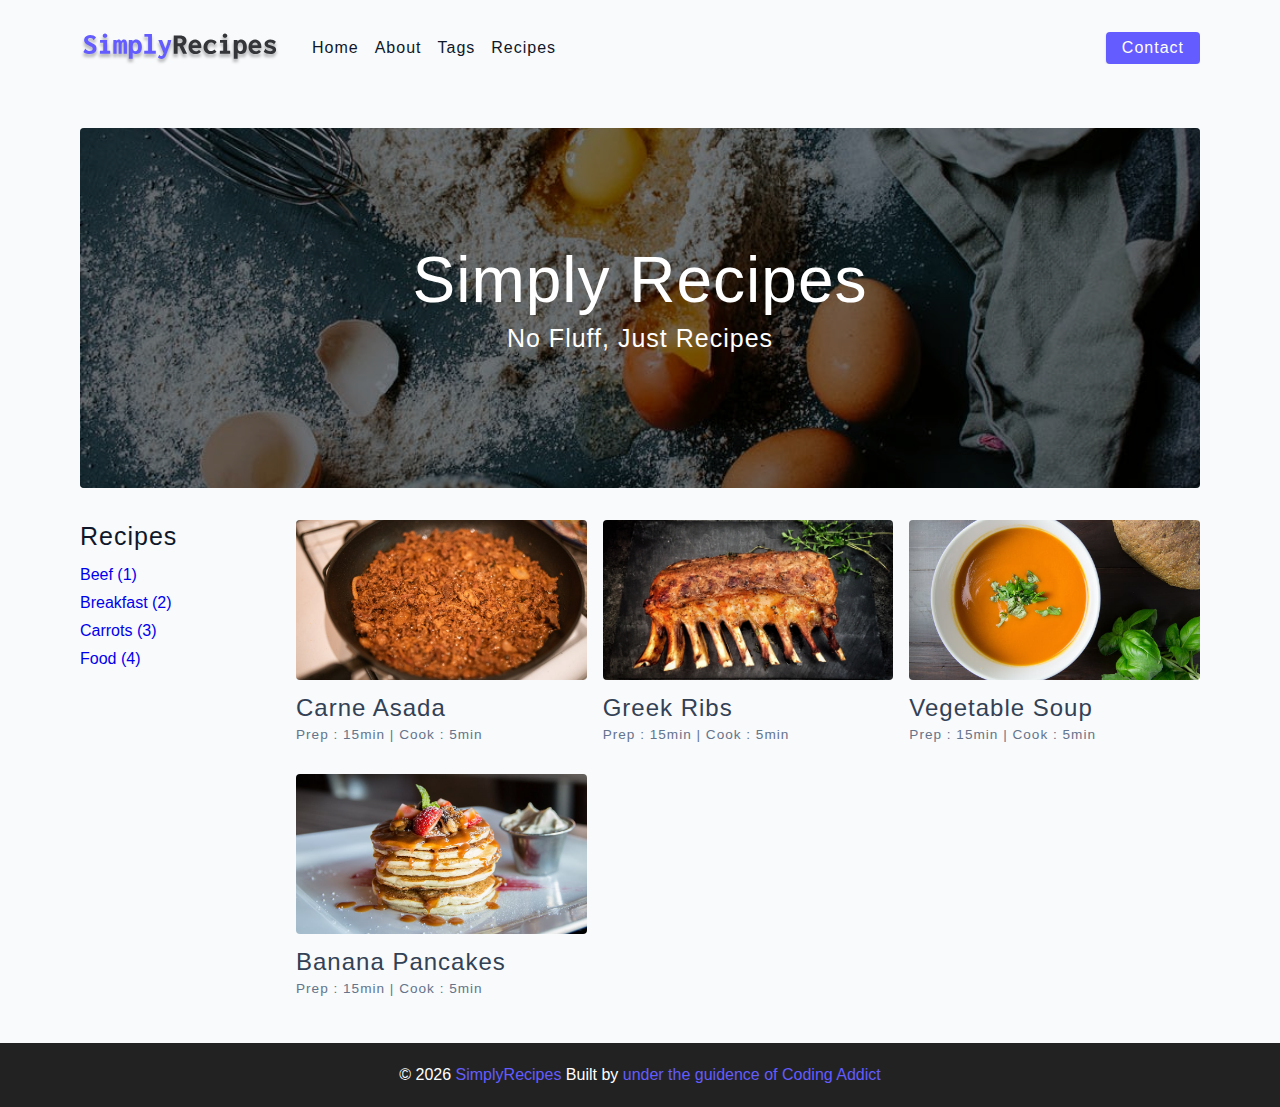
<file: index.html>
<!DOCTYPE html>
<html lang="en">
  <head>
    <meta charset="UTF-8" />
    <meta http-equiv="X-UA-Compatible" content="IE=edge" />
    <meta name="viewport" content="width=device-width, initial-scale=1.0" />
    <title>Simply Recipes || Starter</title>
    <!-- favicon -->
    <link rel="shortcut icon" href="./assets/favicon.ico" type="image/x-icon" />
    <!-- normalize -->
    <link rel="stylesheet" href="./css/normalize.css" />
    <!-- font-awesome -->
    <link
      rel="stylesheet"
      href="https://cdnjs.cloudflare.com/ajax/libs/font-awesome/5.14.0/css/all.min.css"
    />
    <!-- main css -->
    <link rel="stylesheet" href="./css/main.css" />
  </head>
  <body>
    <!-- nav -->
    <nav class="navbar">
      <div class="nav-center">
        <!-- header -->
        <div class="nav-header">
          <a href="/index.html" class="nav-logo">
            <img src="/assets/logo.svg" alt="Simply Recipes" />
          </a>
          <button type="button" class="btn nav-btn">
            <i class="fas fa-align-justify"></i>
          </button>
        </div>
        <!-- links -->
        <div class="nav-links">
          <a href="/index.html" class="nav-link">home</a>
          <a href="/about.html" class="nav-link">about</a>
          <a href="/tags.html" class="nav-link">tags</a>
          <a href="/recipes.html" class="nav-link">recipes</a>
          <div class="nav-link contact-link">
            <a href="/contact.html" class="btn">contact</a>
          </div>
        </div>
      </div>
    </nav>
    <!-- end of nav -->
    <!-- main -->
    <main class="page">
      <!-- header -->
      <header class="hero">
        <div class="hero-container">
          <div class="hero-text">
            <h1>Simply recipes</h1>
            <h4>no fluff, just recipes</h4>
          </div>
        </div>
      </header>
      <!-- end of header -->

      <!-- recipes container -->
      <section class="recipes-container">
        <!-- tag container -->
        <div class="tags-container">
          <h4>recipes</h4>
          <div class="tags-list">
            <a href="/tag-template.html">Beef (1)</a>
            <a href="/tag-template.html">Breakfast (2)</a>
            <a href="/tag-template.html">Carrots (3)</a>
            <a href="/tag-template.html">Food (4)</a>
          </div>
        </div>
        <!-- end of tag container -->

        <!-- recipes card container -->
        <div class="recipes-list">
          <!-- single recipe -->
          <a href="single-recipe.html" class="recipe">
            <img
              src="/assets/recipes/recipe-1.jpeg"
              alt="food"
              class="img recipe-img"
            />
            <h5>carne asada</h5>
            <p>Prep : 15min | Cook : 5min</p>
          </a>
          <a href="single-recipe.html" class="recipe">
            <img
              src="/assets/recipes/recipe-2.jpeg"
              alt="food"
              class="img recipe-img"
            />
            <h5>greek ribs</h5>
            <p>Prep : 15min | Cook : 5min</p>
          </a>
          <a href="single-recipe.html" class="recipe">
            <img
              src="/assets/recipes/recipe-3.jpeg"
              alt="food"
              class="img recipe-img"
            />
            <h5>Vegetable soup</h5>
            <p>Prep : 15min | Cook : 5min</p>
          </a>
          <a href="single-recipe.html" class="recipe">
            <img
              src="/assets/recipes/recipe-4.jpeg"
              alt="food"
              class="img recipe-img"
            />
            <h5>banana pancakes</h5>
            <p>Prep : 15min | Cook : 5min</p>
          </a>
          <!-- end of single recipe -->
        </div>
        <!-- end of recipes card container -->
      </section>
      <!-- end of recipes container -->
    </main>
    <!-- end of main -->
    <!-- footer -->
    <footer class="page-footer">
      <p>
        &copy;
        <span id="date"></span>
        <span class="footer-logo">SimplyRecipes</span>
        Built by
        <a href="https://github.com/vishalkhandal96"
          >under the guidence of Coding Addict</a
        >
      </p>
    </footer>
    <script src="/js/app.js"></script>
  </body>
</html>
</file>
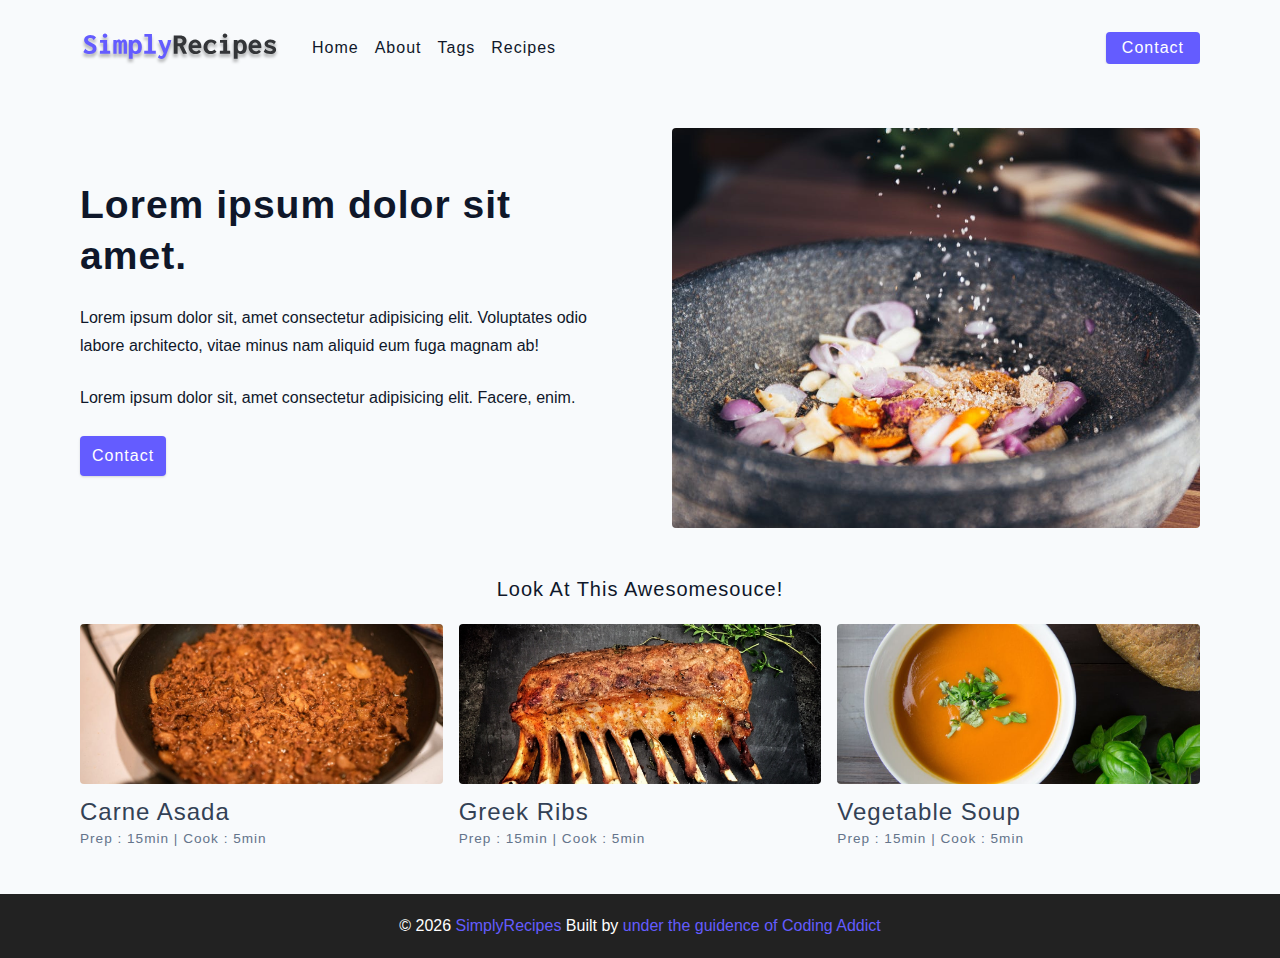
<file: about.html>
<!DOCTYPE html>
<html lang="en">
  <head>
    <meta charset="UTF-8" />
    <meta http-equiv="X-UA-Compatible" content="IE=edge" />
    <meta name="viewport" content="width=device-width, initial-scale=1.0" />
    <title>Simply Recipes || About</title>
    <!-- favicon -->
    <link rel="shortcut icon" href="./assets/favicon.ico" type="image/x-icon" />
    <!-- normalize -->
    <link rel="stylesheet" href="./css/normalize.css" />
    <!-- font-awesome -->
    <link
      rel="stylesheet"
      href="https://cdnjs.cloudflare.com/ajax/libs/font-awesome/5.14.0/css/all.min.css"
    />
    <!-- main css -->
    <link rel="stylesheet" href="./css/main.css" />
  </head>
  <body>
    <!-- nav -->
    <nav class="navbar">
      <div class="nav-center">
        <!-- header -->
        <div class="nav-header">
          <a href="/index.html" class="nav-logo">
            <img src="/assets/logo.svg" alt="Simply Recipes" />
          </a>
          <button type="button" class="btn nav-btn">
            <i class="fas fa-align-justify"></i>
          </button>
        </div>
        <!-- links -->
        <div class="nav-links">
          <a href="/index.html" class="nav-link">home</a>
          <a href="/about.html" class="nav-link">about</a>
          <a href="/tags.html" class="nav-link">tags</a>
          <a href="/recipes.html" class="nav-link">recipes</a>
          <div class="nav-link contact-link">
            <a href="/contact.html" class="btn">contact</a>
          </div>
        </div>
      </div>
    </nav>
    <!-- end of nav -->
    <!-- main -->
    <main class="page">
      <section class="about-page">
        <article>
          <h2>Lorem ipsum dolor sit amet.</h2>
          <p>
            Lorem ipsum dolor sit, amet consectetur adipisicing elit. Voluptates
            odio labore architecto, vitae minus nam aliquid eum fuga magnam ab!
          </p>
          <p>
            Lorem ipsum dolor sit, amet consectetur adipisicing elit. Facere,
            enim.
          </p>
          <a href="/contact.html" class="btn">Contact</a>
        </article>
        <img
          src="/assets/about.jpeg"
          alt="pouring salt"
          class="img about-img"
        />
      </section>
      <section class="featured-recipes">
        <h5 class="featured-title">Look At this Awesomesouce!</h5>
        <!-- recipes card container -->
        <div class="recipes-list">
          <!-- single recipe -->
          <a href="single-recipe.html" class="recipe">
            <img
              src="/assets/recipes/recipe-1.jpeg"
              alt="food"
              class="img recipe-img"
            />
            <h5>carne asada</h5>
            <p>Prep : 15min | Cook : 5min</p>
          </a>
          <a href="single-recipe.html" class="recipe">
            <img
              src="/assets/recipes/recipe-2.jpeg"
              alt="food"
              class="img recipe-img"
            />
            <h5>greek ribs</h5>
            <p>Prep : 15min | Cook : 5min</p>
          </a>
          <a href="single-recipe.html" class="recipe">
            <img
              src="/assets/recipes/recipe-3.jpeg"
              alt="food"
              class="img recipe-img"
            />
            <h5>Vegetable soup</h5>
            <p>Prep : 15min | Cook : 5min</p>
          </a>
          <!-- end of single recipe -->
        </div>
      </section>
    </main>
    <!-- end of main -->
    <!-- footer -->
    <footer class="page-footer">
      <p>
        &copy;
        <span id="date"></span>
        <span class="footer-logo">SimplyRecipes</span>
        Built by
        <a href="https://github.com/vishalkhandal96"
          >under the guidence of Coding Addict</a
        >
      </p>
    </footer>
    <script src="/js/app.js"></script>
  </body>
</html>
</file>
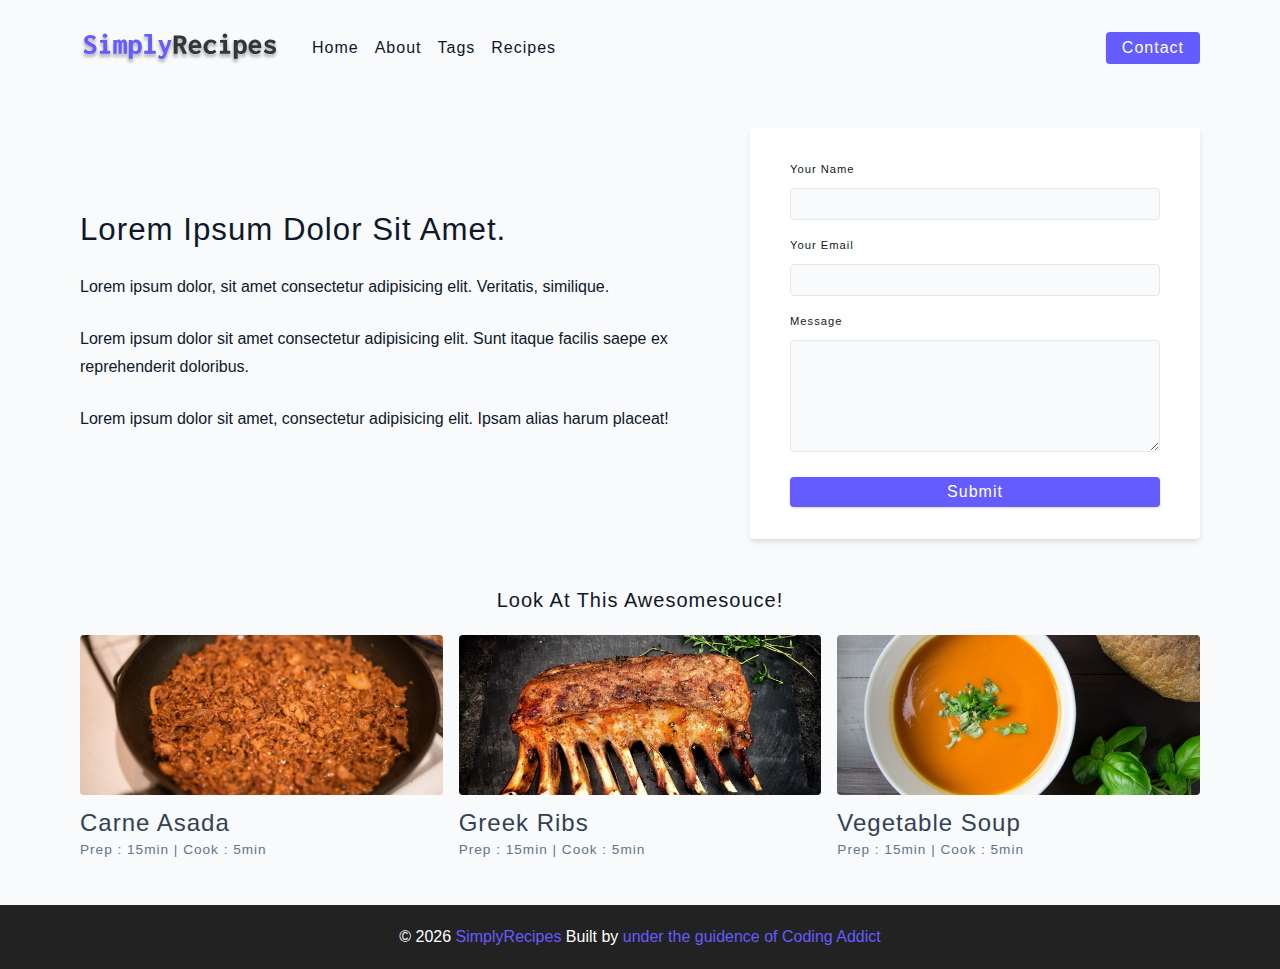
<file: contact.html>
<!DOCTYPE html>
<html lang="en">
  <head>
    <meta charset="UTF-8" />
    <meta http-equiv="X-UA-Compatible" content="IE=edge" />
    <meta name="viewport" content="width=device-width, initial-scale=1.0" />
    <title>Simply Recipes || Contact</title>
    <!-- favicon -->
    <link rel="shortcut icon" href="./assets/favicon.ico" type="image/x-icon" />
    <!-- normalize -->
    <link rel="stylesheet" href="./css/normalize.css" />
    <!-- font-awesome -->
    <link
      rel="stylesheet"
      href="https://cdnjs.cloudflare.com/ajax/libs/font-awesome/5.14.0/css/all.min.css"
    />
    <!-- main css -->
    <link rel="stylesheet" href="./css/main.css" />
  </head>
  <body>
    <!-- nav -->
    <nav class="navbar">
      <div class="nav-center">
        <!-- header -->
        <div class="nav-header">
          <a href="/index.html" class="nav-logo">
            <img src="/assets/logo.svg" alt="Simply Recipes" />
          </a>
          <button type="button" class="btn nav-btn">
            <i class="fas fa-align-justify"></i>
          </button>
        </div>
        <!-- links -->
        <div class="nav-links">
          <a href="/index.html" class="nav-link">home</a>
          <a href="/about.html" class="nav-link">about</a>
          <a href="/tags.html" class="nav-link">tags</a>
          <a href="/recipes.html" class="nav-link">recipes</a>
          <div class="nav-link contact-link">
            <a href="/contact.html" class="btn">contact</a>
          </div>
        </div>
      </div>
    </nav>
    <!-- end of nav -->
    <!-- main -->
    <main class="page">
      <section class="contact-container">
        <article>
          <h3>Lorem ipsum dolor sit amet.</h3>
          <p>
            Lorem ipsum dolor, sit amet consectetur adipisicing elit. Veritatis,
            similique.
          </p>
          <p>
            Lorem ipsum dolor sit amet consectetur adipisicing elit. Sunt itaque
            facilis saepe ex reprehenderit doloribus.
          </p>
          <p>
            Lorem ipsum dolor sit amet, consectetur adipisicing elit. Ipsam
            alias harum placeat!
          </p>
        </article>
        <article>
          <form action="" class="form contact-form">
            <!-- single form row -->
            <div class="form-row">
              <label for="name" class="form-label">your name</label>
              <input type="text" name="name" id="name" class="form-input" />
            </div>
            <div class="form-row">
              <label for="email" class="form-label">your email</label>
              <input type="text" name="email" id="email" class="form-input" />
            </div>
            <!-- end of single form row -->
            <div class="form-row">
              <label for="message" class="form-label">Message</label>
              <textarea
                name="message"
                id="message"
                class="form-textarea"
              ></textarea>
            </div>
            <button type="submit" class="btn btn-block">submit</button>
          </form>
        </article>
      </section>
      <section class="featured-recipes">
        <h5 class="featured-title">Look At this Awesomesouce!</h5>
        <!-- recipes card container -->
        <div class="recipes-list">
          <!-- single recipe -->
          <a href="single-recipe.html" class="recipe">
            <img
              src="/assets/recipes/recipe-1.jpeg"
              alt="food"
              class="img recipe-img"
            />
            <h5>carne asada</h5>
            <p>Prep : 15min | Cook : 5min</p>
          </a>
          <a href="single-recipe.html" class="recipe">
            <img
              src="/assets/recipes/recipe-2.jpeg"
              alt="food"
              class="img recipe-img"
            />
            <h5>greek ribs</h5>
            <p>Prep : 15min | Cook : 5min</p>
          </a>
          <a href="single-recipe.html" class="recipe">
            <img
              src="/assets/recipes/recipe-3.jpeg"
              alt="food"
              class="img recipe-img"
            />
            <h5>Vegetable soup</h5>
            <p>Prep : 15min | Cook : 5min</p>
          </a>
          <!-- end of single recipe -->
        </div>
      </section>
    </main>
    <!-- end of main -->
    <!-- footer -->
    <footer class="page-footer">
      <p>
        &copy;
        <span id="date"></span>
        <span class="footer-logo">SimplyRecipes</span>
        Built by
        <a href="https://github.com/vishalkhandal96"
          >under the guidence of Coding Addict</a
        >
      </p>
    </footer>
    <script src="/js/app.js"></script>
  </body>
</html>
</file>
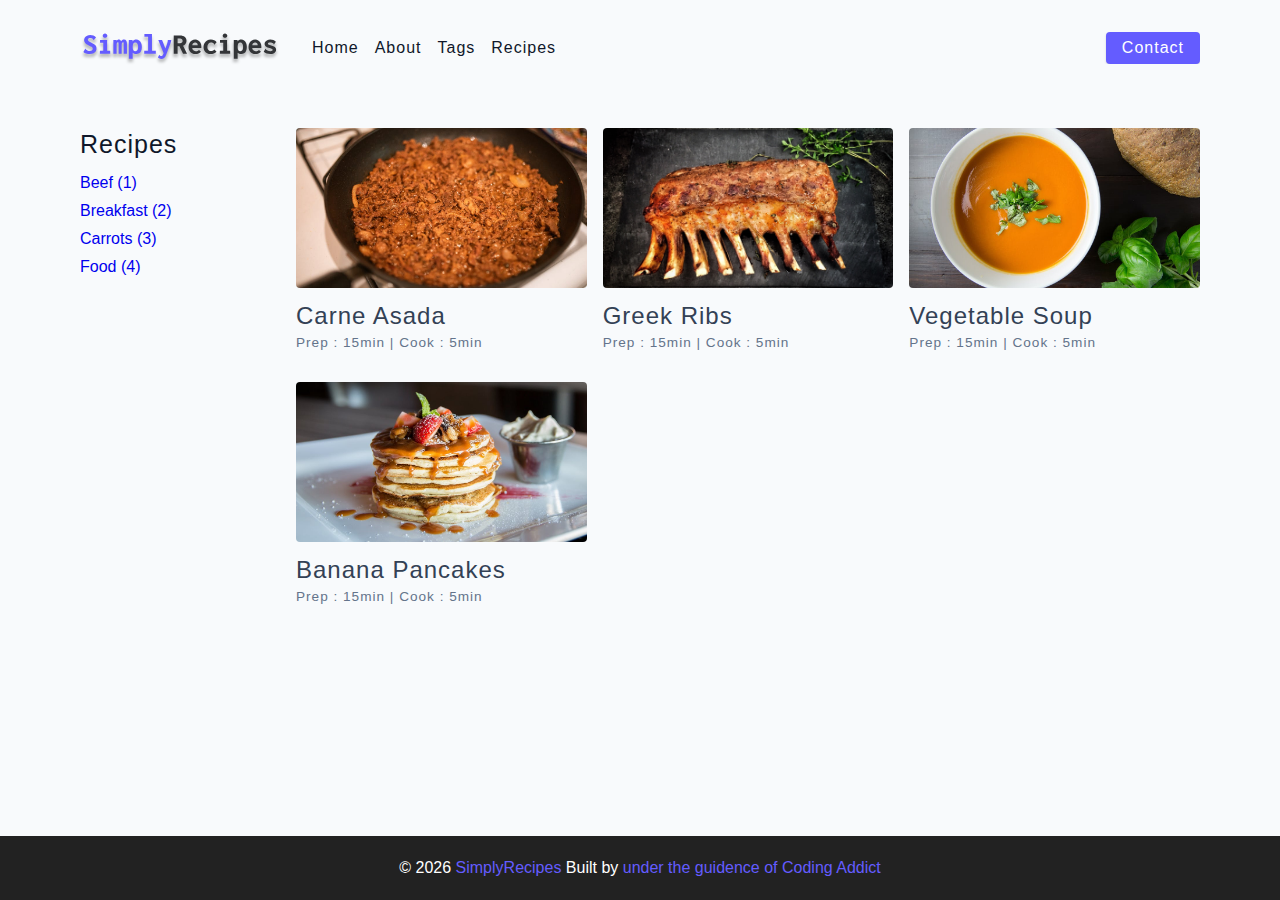
<file: recipes.html>
<!DOCTYPE html>
<html lang="en">
  <head>
    <meta charset="UTF-8" />
    <meta http-equiv="X-UA-Compatible" content="IE=edge" />
    <meta name="viewport" content="width=device-width, initial-scale=1.0" />
    <title>Simply Recipes || Recipes</title>
    <!-- favicon -->
    <link rel="shortcut icon" href="./assets/favicon.ico" type="image/x-icon" />
    <!-- normalize -->
    <link rel="stylesheet" href="./css/normalize.css" />
    <!-- font-awesome -->
    <link
      rel="stylesheet"
      href="https://cdnjs.cloudflare.com/ajax/libs/font-awesome/5.14.0/css/all.min.css"
    />
    <!-- main css -->
    <link rel="stylesheet" href="./css/main.css" />
  </head>
  <body>
    <!-- nav -->
    <nav class="navbar">
      <div class="nav-center">
        <!-- header -->
        <div class="nav-header">
          <a href="/index.html" class="nav-logo">
            <img src="/assets/logo.svg" alt="Simply Recipes" />
          </a>
          <button type="button" class="btn nav-btn">
            <i class="fas fa-align-justify"></i>
          </button>
        </div>
        <!-- links -->
        <div class="nav-links">
          <a href="/index.html" class="nav-link">home</a>
          <a href="/about.html" class="nav-link">about</a>
          <a href="/tags.html" class="nav-link">tags</a>
          <a href="/recipes.html" class="nav-link">recipes</a>
          <div class="nav-link contact-link">
            <a href="/contact.html" class="btn">contact</a>
          </div>
        </div>
      </div>
    </nav>
    <!-- end of nav -->
    <!-- main -->
    <main class="page">
      <!-- recipes container -->
      <section class="recipes-container">
        <!-- tag container -->
        <div class="tags-container">
          <h4>recipes</h4>
          <div class="tags-list">
            <a href="/tag-template.html">Beef (1)</a>
            <a href="/tag-template.html">Breakfast (2)</a>
            <a href="/tag-template.html">Carrots (3)</a>
            <a href="/tag-template.html">Food (4)</a>
          </div>
        </div>
        <!-- end of tag container -->

        <!-- recipes card container -->
        <div class="recipes-list">
          <!-- single recipe -->
          <a href="single-recipe.html" class="recipe">
            <img
              src="/assets/recipes/recipe-1.jpeg"
              alt="food"
              class="img recipe-img"
            />
            <h5>carne asada</h5>
            <p>Prep : 15min | Cook : 5min</p>
          </a>
          <a href="single-recipe.html" class="recipe">
            <img
              src="/assets/recipes/recipe-2.jpeg"
              alt="food"
              class="img recipe-img"
            />
            <h5>greek ribs</h5>
            <p>Prep : 15min | Cook : 5min</p>
          </a>
          <a href="single-recipe.html" class="recipe">
            <img
              src="/assets/recipes/recipe-3.jpeg"
              alt="food"
              class="img recipe-img"
            />
            <h5>Vegetable soup</h5>
            <p>Prep : 15min | Cook : 5min</p>
          </a>
          <a href="single-recipe.html" class="recipe">
            <img
              src="/assets/recipes/recipe-4.jpeg"
              alt="food"
              class="img recipe-img"
            />
            <h5>banana pancakes</h5>
            <p>Prep : 15min | Cook : 5min</p>
          </a>
          <!-- end of single recipe -->
        </div>
        <!-- end of recipes card container -->
      </section>
      <!-- end of recipes container -->
    </main>
    <!-- end of main -->
    <!-- footer -->
    <footer class="page-footer">
      <p>
        &copy;
        <span id="date"></span>
        <span class="footer-logo">SimplyRecipes</span>
        Built by
        <a href="https://github.com/vishalkhandal96"
          >under the guidence of Coding Addict</a
        >
      </p>
    </footer>
    <script src="/js/app.js"></script>
  </body>
</html>
</file>
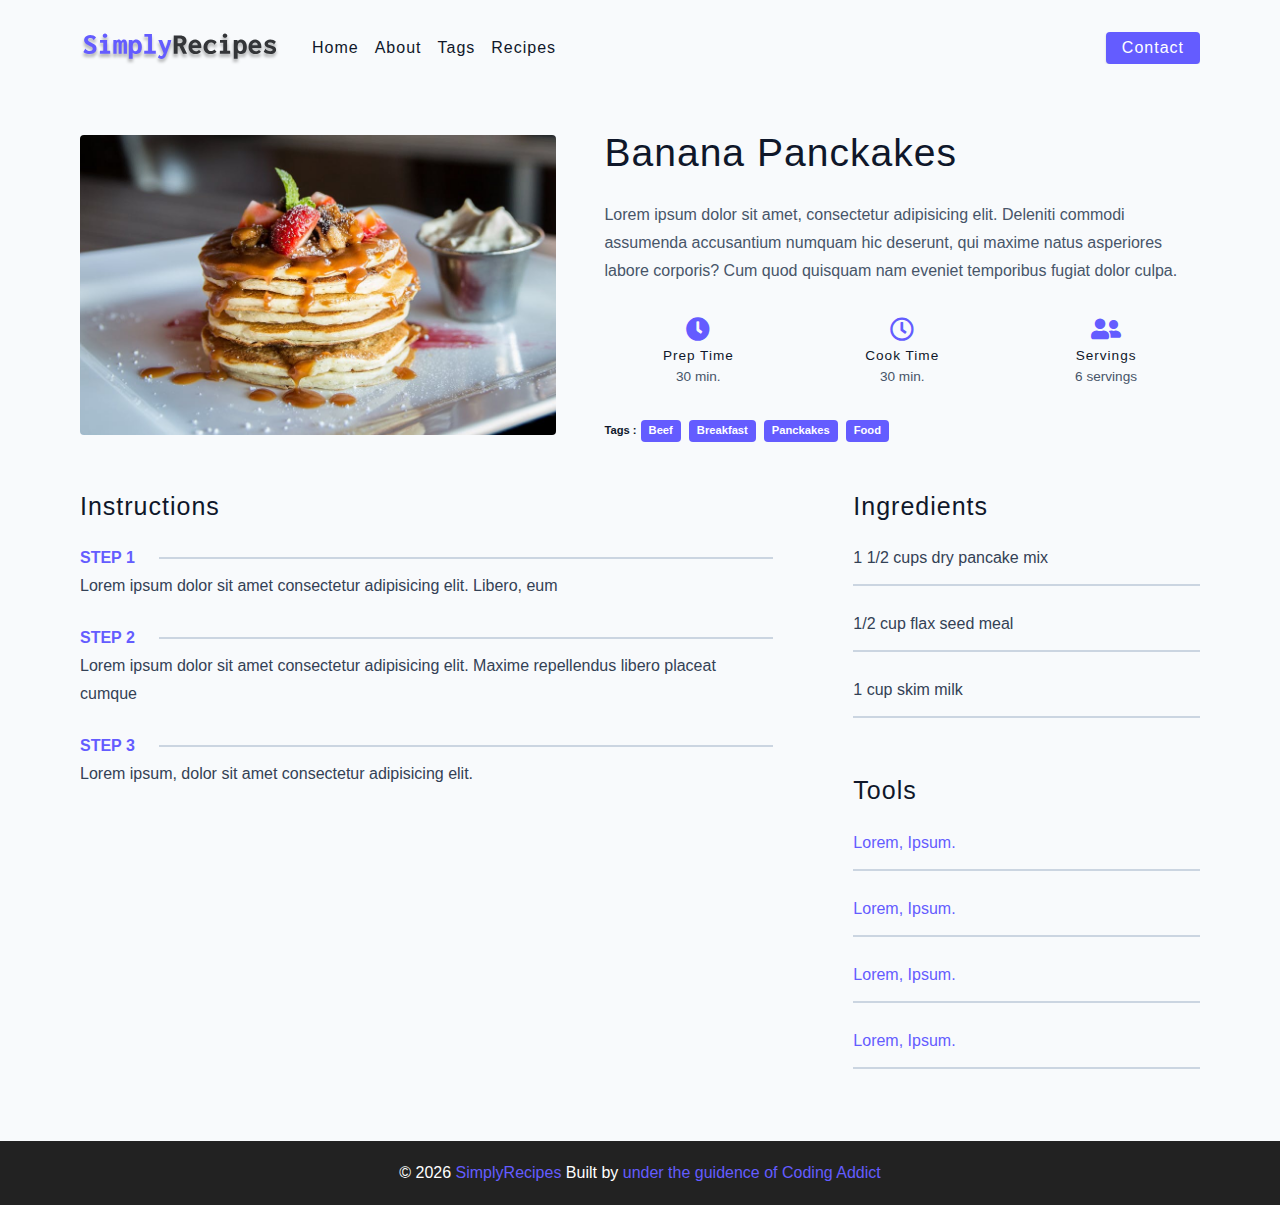
<file: single-recipe.html>
<!DOCTYPE html>
<html lang="en">
  <head>
    <meta charset="UTF-8" />
    <meta http-equiv="X-UA-Compatible" content="IE=edge" />
    <meta name="viewport" content="width=device-width, initial-scale=1.0" />
    <title>Simply Recipes || Single Recipe</title>
    <!-- favicon -->
    <link rel="shortcut icon" href="./assets/favicon.ico" type="image/x-icon" />
    <!-- normalize -->
    <link rel="stylesheet" href="./css/normalize.css" />
    <!-- font-awesome -->
    <link
      rel="stylesheet"
      href="https://cdnjs.cloudflare.com/ajax/libs/font-awesome/5.14.0/css/all.min.css"
    />
    <!-- main css -->
    <link rel="stylesheet" href="./css/main.css" />
  </head>
  <body>
    <!-- nav -->
    <nav class="navbar">
      <div class="nav-center">
        <!-- header -->
        <div class="nav-header">
          <a href="/index.html" class="nav-logo">
            <img src="/assets/logo.svg" alt="Simply Recipes" />
          </a>
          <button type="button" class="btn nav-btn">
            <i class="fas fa-align-justify"></i>
          </button>
        </div>
        <!-- links -->
        <div class="nav-links">
          <a href="/index.html" class="nav-link">home</a>
          <a href="/about.html" class="nav-link">about</a>
          <a href="/tags.html" class="nav-link">tags</a>
          <a href="/recipes.html" class="nav-link">recipes</a>
          <div class="nav-link contact-link">
            <a href="/contact.html" class="btn">contact</a>
          </div>
        </div>
      </div>
    </nav>
    <!-- end of nav -->
    <!-- main -->
    <main class="page">
      <div class="recipe-page">
        <section class="recipe-hero">
          <img
            src="/assets/recipes/recipe-4.jpeg"
            alt="panckakes"
            class="img recipe-hero-img"
          />
          <article>
            <h2>Banana Panckakes</h2>
            <p>
              Lorem ipsum dolor sit amet, consectetur adipisicing elit. Deleniti
              commodi assumenda accusantium numquam hic deserunt, qui maxime
              natus asperiores labore corporis? Cum quod quisquam nam eveniet
              temporibus fugiat dolor culpa.
            </p>
            <!-- recipe icons -->
            <div class="recipe-icons">
              <!-- single recipe icon -->
              <article>
                <i class="fas fa-clock"></i>
                <h5>prep time</h5>
                <p>30 min.</p>
              </article>
              <article>
                <i class="far fa-clock"></i>
                <h5>Cook time</h5>
                <p>30 min.</p>
              </article>
              <article>
                <i class="fas fa-user-friends"></i>
                <h5>servings</h5>
                <p>6 servings</p>
              </article>
            </div>
            <!-- recipe tags -->
            <div class="recipe-tags">
              Tags : <a href="/tag-template.html">Beef</a>
              <a href="/tag-template.html">breakfast</a>
              <a href="/tag-template.html">panckakes</a>
              <a href="/tag-template.html">food</a>
            </div>
          </article>
        </section>
        <!-- recipe content -->
        <section class="recipe-content">
          <article>
            <h4>instructions</h4>
            <!-- single instruction -->
            <div class="single-instruction">
              <header>
                <p>step 1</p>
                <div></div>
              </header>
              <p>
                Lorem ipsum dolor sit amet consectetur adipisicing elit. Libero,
                eum
              </p>
            </div>
            <div class="single-instruction">
              <header>
                <p>step 2</p>
                <div></div>
              </header>
              <p>
                Lorem ipsum dolor sit amet consectetur adipisicing elit. Maxime
                repellendus libero placeat cumque
              </p>
            </div>
            <div class="single-instruction">
              <header>
                <p>step 3</p>
                <div></div>
              </header>
              <p>Lorem ipsum, dolor sit amet consectetur adipisicing elit.</p>
            </div>
          </article>
          <article class="second-column">
            <div>
              <h4>ingredients</h4>
              <p class="single-ingredient">1 1/2 cups dry pancake mix</p>
              <p class="single-ingredient">1/2 cup flax seed meal</p>
              <p class="single-ingredient">1 cup skim milk</p>
            </div>
            <div>
              <h4>tools</h4>
              <p class="single-tool">Lorem, ipsum.</p>
              <p class="single-tool">Lorem, ipsum.</p>
              <p class="single-tool">Lorem, ipsum.</p>
              <p class="single-tool">Lorem, ipsum.</p>
            </div>
          </article>
        </section>
      </div>
    </main>
    <!-- end of main -->
    <!-- footer -->
    <footer class="page-footer">
      <p>
        &copy;
        <span id="date"></span>
        <span class="footer-logo">SimplyRecipes</span>
        Built by
        <a href="https://github.com/vishalkhandal96"
          >under the guidence of Coding Addict</a
        >
      </p>
    </footer>
    <script src="/js/app.js"></script>
  </body>
</html>
</file>
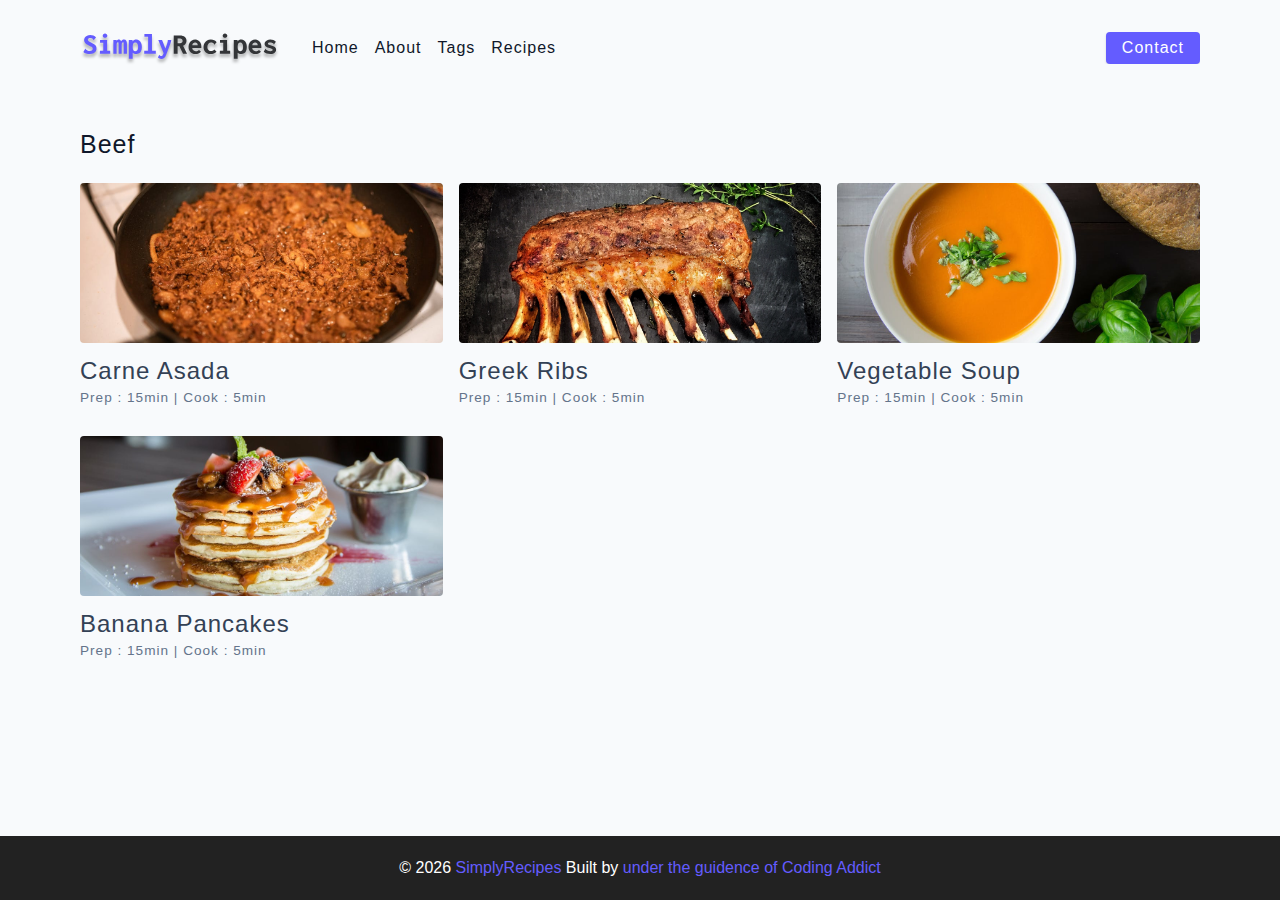
<file: tag-template.html>
<!DOCTYPE html>
<html lang="en">
  <head>
    <meta charset="UTF-8" />
    <meta http-equiv="X-UA-Compatible" content="IE=edge" />
    <meta name="viewport" content="width=device-width, initial-scale=1.0" />
    <title>Simply Recipes || Tag Template</title>
    <!-- favicon -->
    <link rel="shortcut icon" href="./assets/favicon.ico" type="image/x-icon" />
    <!-- normalize -->
    <link rel="stylesheet" href="./css/normalize.css" />
    <!-- font-awesome -->
    <link
      rel="stylesheet"
      href="https://cdnjs.cloudflare.com/ajax/libs/font-awesome/5.14.0/css/all.min.css"
    />
    <!-- main css -->
    <link rel="stylesheet" href="./css/main.css" />
  </head>
  <body>
    <!-- nav -->
    <nav class="navbar">
      <div class="nav-center">
        <!-- header -->
        <div class="nav-header">
          <a href="/index.html" class="nav-logo">
            <img src="/assets/logo.svg" alt="Simply Recipes" />
          </a>
          <button type="button" class="btn nav-btn">
            <i class="fas fa-align-justify"></i>
          </button>
        </div>
        <!-- links -->
        <div class="nav-links">
          <a href="/index.html" class="nav-link">home</a>
          <a href="/about.html" class="nav-link">about</a>
          <a href="/tags.html" class="nav-link">tags</a>
          <a href="/recipes.html" class="nav-link">recipes</a>
          <div class="nav-link contact-link">
            <a href="/contact.html" class="btn">contact</a>
          </div>
        </div>
      </div>
    </nav>
    <!-- end of nav -->
    <!-- main -->
    <main class="page">
      <div>
        <h4>Beef</h4>
        <!-- recipes card container -->
        <div class="recipes-list">
          <!-- single recipe -->
          <a href="single-recipe.html" class="recipe">
            <img
              src="/assets/recipes/recipe-1.jpeg"
              alt="food"
              class="img recipe-img"
            />
            <h5>carne asada</h5>
            <p>Prep : 15min | Cook : 5min</p>
          </a>
          <a href="single-recipe.html" class="recipe">
            <img
              src="/assets/recipes/recipe-2.jpeg"
              alt="food"
              class="img recipe-img"
            />
            <h5>greek ribs</h5>
            <p>Prep : 15min | Cook : 5min</p>
          </a>
          <a href="single-recipe.html" class="recipe">
            <img
              src="/assets/recipes/recipe-3.jpeg"
              alt="food"
              class="img recipe-img"
            />
            <h5>Vegetable soup</h5>
            <p>Prep : 15min | Cook : 5min</p>
          </a>
          <a href="single-recipe.html" class="recipe">
            <img
              src="/assets/recipes/recipe-4.jpeg"
              alt="food"
              class="img recipe-img"
            />
            <h5>banana pancakes</h5>
            <p>Prep : 15min | Cook : 5min</p>
          </a>
          <!-- end of single recipe -->
        </div>
      </div>
    </main>
    <!-- end of main -->
    <!-- footer -->
    <footer class="page-footer">
      <p>
        &copy;
        <span id="date"></span>
        <span class="footer-logo">SimplyRecipes</span>
        Built by
        <a href="https://github.com/vishalkhandal96"
          >under the guidence of Coding Addict</a
        >
      </p>
    </footer>
    <script src="/js/app.js"></script>
  </body>
</html>
</file>
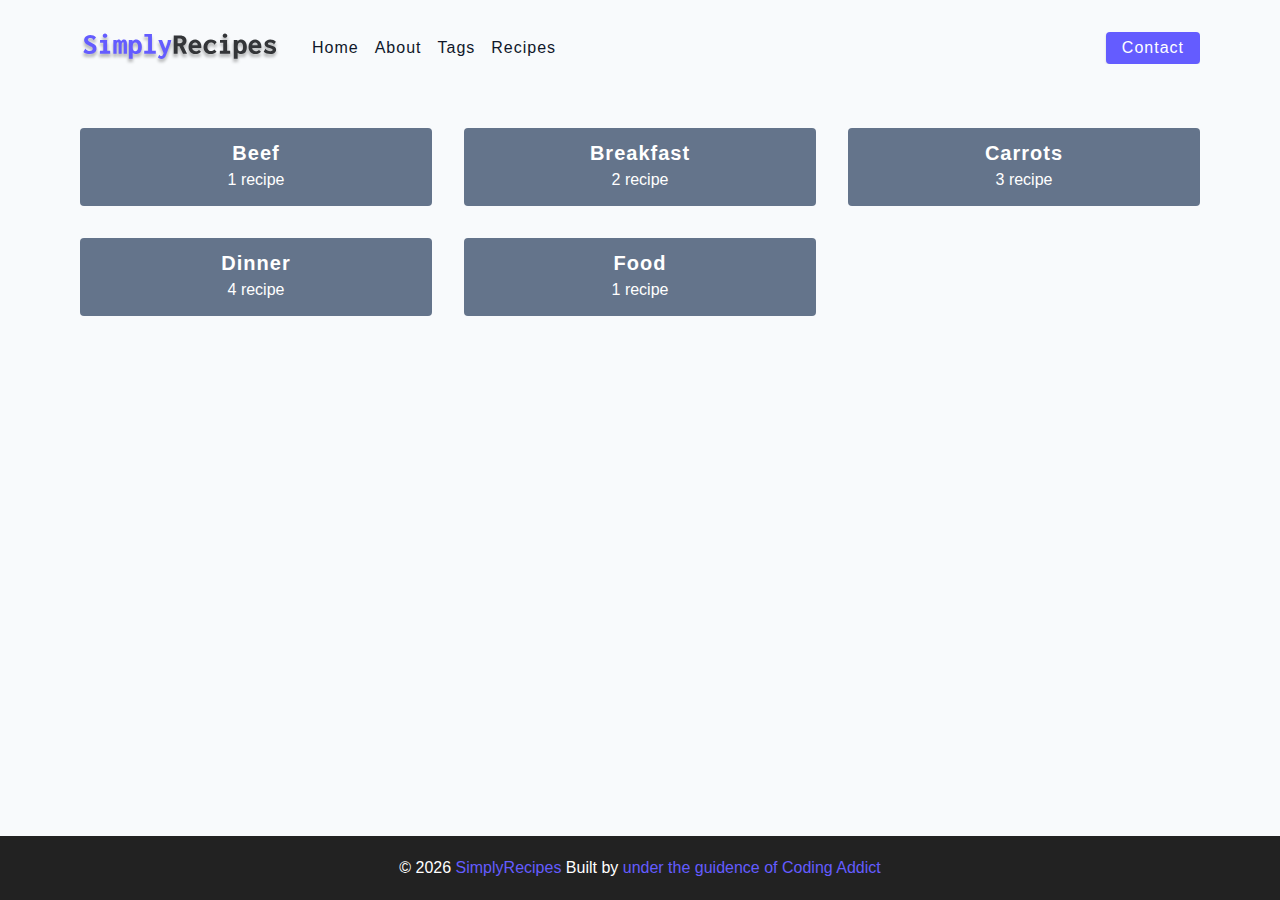
<file: tags.html>
<!DOCTYPE html>
<html lang="en">
  <head>
    <meta charset="UTF-8" />
    <meta http-equiv="X-UA-Compatible" content="IE=edge" />
    <meta name="viewport" content="width=device-width, initial-scale=1.0" />
    <title>Simply Recipes || Tags</title>
    <!-- favicon -->
    <link rel="shortcut icon" href="./assets/favicon.ico" type="image/x-icon" />
    <!-- normalize -->
    <link rel="stylesheet" href="./css/normalize.css" />
    <!-- font-awesome -->
    <link
      rel="stylesheet"
      href="https://cdnjs.cloudflare.com/ajax/libs/font-awesome/5.14.0/css/all.min.css"
    />
    <!-- main css -->
    <link rel="stylesheet" href="./css/main.css" />
  </head>
  <body>
    <!-- nav -->
    <nav class="navbar">
      <div class="nav-center">
        <!-- header -->
        <div class="nav-header">
          <a href="/index.html" class="nav-logo">
            <img src="/assets/logo.svg" alt="Simply Recipes" />
          </a>
          <button type="button" class="btn nav-btn">
            <i class="fas fa-align-justify"></i>
          </button>
        </div>
        <!-- links -->
        <div class="nav-links">
          <a href="/index.html" class="nav-link">home</a>
          <a href="/about.html" class="nav-link">about</a>
          <a href="/tags.html" class="nav-link">tags</a>
          <a href="/recipes.html" class="nav-link">recipes</a>
          <div class="nav-link contact-link">
            <a href="/contact.html" class="btn">contact</a>
          </div>
        </div>
      </div>
    </nav>
    <!-- end of nav -->

    <!-- main -->
    <main class="page">
      <section class="tags-wrapper">
        <!-- single tag -->
        <a href="/tag-template.html" class="tag">
          <h5>Beef</h5>
          <p>1 recipe</p>
        </a>
        <a href="/tag-template.html" class="tag">
          <h5>Breakfast</h5>
          <p>2 recipe</p>
        </a>
        <a href="/tag-template.html" class="tag">
          <h5>Carrots</h5>
          <p>3 recipe</p>
        </a>
        <a href="/tag-template.html" class="tag">
          <h5>Dinner</h5>
          <p>4 recipe</p>
        </a>
        <a href="/tag-template.html" class="tag">
          <h5>Food</h5>
          <p>1 recipe</p>
        </a>
        <!-- end of single tag -->
      </section>
    </main>
    <!-- end of main -->

    <!-- footer -->
    <footer class="page-footer">
      <p>
        &copy;
        <span id="date"></span>
        <span class="footer-logo">SimplyRecipes</span>
        Built by
        <a href="https://github.com/vishalkhandal96"
          >under the guidence of Coding Addict</a
        >
      </p>
    </footer>
    <script src="/js/app.js"></script>
  </body>
</html>
</file>
<file: css/main.css>
*,
::after,
::before {
  box-sizing: border-box;
}
/* fonts */

@import url("https://fonts.googleapis.com/css2?family=Roboto:wght@400;500;600&family=Montserrat&display=swap");
html {
  font-size: 100%;
} /*16px*/

:root {
  /* colors */
  --primary-100: #e2e0ff;
  --primary-200: #c1beff;
  --primary-300: #a29dff;
  --primary-400: #837dff;
  --primary-500: #645cff;
  --primary-600: #504acc;
  --primary-700: #3c3799;
  --primary-800: #282566;
  --primary-900: #141233;

  /* grey */
  --grey-50: #f8fafc;
  --grey-100: #f1f5f9;
  --grey-200: #e2e8f0;
  --grey-300: #cbd5e1;
  --grey-400: #94a3b8;
  --grey-500: #64748b;
  --grey-600: #475569;
  --grey-700: #334155;
  --grey-800: #1e293b;
  --grey-900: #0f172a;
  /* rest of the colors */
  --black: #222;
  --white: #fff;
  --red-light: #f8d7da;
  --red-dark: #842029;
  --green-light: #d1e7dd;
  --green-dark: #0f5132;

  /* fonts  */
  --headingFont: "Roboto", sans-serif;
  --bodyFont: "Nunito", sans-serif;
  --smallText: 0.7em;
  /* rest of the vars */
  --backgroundColor: var(--grey-50);
  --textColor: var(--grey-900);
  --borderRadius: 0.25rem;
  --letterSpacing: 1px;
  --transition: 0.3s ease-in-out all;
  --max-width: 1120px;
  --fixed-width: 600px;

  /* box shadow*/
  --shadow-1: 0 1px 3px 0 rgba(0, 0, 0, 0.1), 0 1px 2px 0 rgba(0, 0, 0, 0.06);
  --shadow-2: 0 4px 6px -1px rgba(0, 0, 0, 0.1),
    0 2px 4px -1px rgba(0, 0, 0, 0.06);
  --shadow-3: 0 10px 15px -3px rgba(0, 0, 0, 0.1),
    0 4px 6px -2px rgba(0, 0, 0, 0.05);
  --shadow-4: 0 20px 25px -5px rgba(0, 0, 0, 0.1),
    0 10px 10px -5px rgba(0, 0, 0, 0.04);
}

body {
  background: var(--backgroundColor);
  font-family: var(--bodyFont);
  font-weight: 400;
  line-height: 1.75;
  color: var(--textColor);
}

p {
  margin-top: 0;
  margin-bottom: 1.5rem;
  max-width: 40em;
}

h1,
h2,
h3,
h4,
h5 {
  margin: 0;
  margin-bottom: 1.38rem;
  font-family: var(--headingFont);
  font-weight: 400;
  line-height: 1.3;
  text-transform: capitalize;
  letter-spacing: var(--letterSpacing);
}

h1 {
  margin-top: 0;
  font-size: 3.052rem;
}

h2 {
  font-size: 2.441rem;
}

h3 {
  font-size: 1.953rem;
}

h4 {
  font-size: 1.563rem;
}

h5 {
  font-size: 1.25rem;
}

small,
.text-small {
  font-size: var(--smallText);
}

a {
  text-decoration: none;
}
ul {
  list-style-type: none;
  padding: 0;
}

.img {
  width: 100%;
  display: block;
  object-fit: cover;
}
/* buttons */

.btn {
  cursor: pointer;
  color: var(--white);
  background: var(--primary-500);
  border: transparent;
  border-radius: var(--borderRadius);
  letter-spacing: var(--letterSpacing);
  padding: 0.375rem 0.75rem;
  box-shadow: var(--shadow-1);
  transition: var(--transtion);
  text-transform: capitalize;
  display: inline-block;
}
.btn:hover {
  background: var(--primary-700);
  box-shadow: var(--shadow-3);
}
.btn-hipster {
  color: var(--primary-500);
  background: var(--primary-200);
}
.btn-hipster:hover {
  color: var(--primary-200);
  background: var(--primary-700);
}
.btn-block {
  width: 100%;
}

/* alerts */
.alert {
  padding: 0.375rem 0.75rem;
  margin-bottom: 1rem;
  border-color: transparent;
  border-radius: var(--borderRadius);
}

.alert-danger {
  color: var(--red-dark);
  background: var(--red-light);
}
.alert-success {
  color: var(--green-dark);
  background: var(--green-light);
}
/* form */

.form {
  width: 90vw;
  max-width: var(--fixed-width);
  background: var(--white);
  border-radius: var(--borderRadius);
  box-shadow: var(--shadow-2);
  padding: 2rem 2.5rem;
  margin: 3rem auto;
}
.form-label {
  display: block;
  font-size: var(--smallText);
  margin-bottom: 0.5rem;
  text-transform: capitalize;
  letter-spacing: var(--letterSpacing);
}
.form-input,
.form-textarea {
  width: 100%;
  padding: 0.375rem 0.75rem;
  border-radius: var(--borderRadius);
  background: var(--backgroundColor);
  border: 1px solid var(--grey-200);
}

.form-row {
  margin-bottom: 1rem;
}

.form-textarea {
  height: 7rem;
}
::placeholder {
  font-family: inherit;
  color: var(--grey-400);
}
.form-alert {
  color: var(--red-dark);
  letter-spacing: var(--letterSpacing);
  text-transform: capitalize;
}
/* alert */

@keyframes spinner {
  to {
    transform: rotate(360deg);
  }
}

.loading {
  width: 6rem;
  height: 6rem;
  border: 5px solid var(--grey-400);
  border-radius: 50%;
  border-top-color: var(--primary-500);
  animation: spinner 0.6s linear infinite;
}
.loading {
  margin: 0 auto;
}
/* title */

.title {
  text-align: center;
}

.title-underline {
  background: var(--primary-500);
  width: 7rem;
  height: 0.25rem;
  margin: 0 auto;
  margin-top: -1rem;
}

/*
=============== 
Navbar
===============
*/

.navbar {
  display: flex;
  justify-content: center;
  align-items: center;
}

.nav-center {
  width: 90vw;
  max-width: var(--max-width);
}

.nav-header {
  height: 6rem;
  display: flex;
  justify-content: space-between;
  align-items: center;
}

.nav-logo {
  display: flex;
  align-items: center;
}

.nav-header img {
  width: 200px;
}

.nav-btn {
  padding: 0.15rem 0.75rem;
}

.nav-btn i {
  font-size: 1.25rem;
}

.nav-links {
  display: flex;
  flex-direction: column;
  /* todo */
  height: 0;
  overflow: hidden;
  transition: var(--transition);
}

.show-links {
  height: 310px;
}

.nav-link {
  display: block;
  text-align: center;
  text-transform: capitalize;
  color: var(--grey-900);
  letter-spacing: var(--letterSpacing);
  padding: 1rem 0;
  border-top: 1px solid var(--grey-500);
  transition: var(--transition);
}

.nav-link:hover {
  color: var(--primary-500);
}

.contact-link a {
  padding: 0.15rem 1rem;
}

@media screen and (min-width: 992px) {
  .nav-btn {
    display: none;
  }
  .navbar {
    height: 6rem;
  }
  .nav-center {
    display: flex;
    align-items: center;
  }
  .nav-header {
    height: auto;
    margin-right: 2rem;
  }
  .nav-links {
    height: auto;
    flex-direction: row;
    align-items: center;
    width: 100%;
  }

  .nav-link {
    padding: 0;
    border-top: none;
    margin-right: 1rem;
    font-size: 1rem;
  }

  .contact-link {
    margin-left: auto;
    margin-right: 0;
  }
}

/*
=============== 
Page
===============
*/
.page {
  width: 90vw;
  max-width: var(--max-width);
  margin: 0 auto;
  padding-top: 2rem;
  min-height: calc(100vh - (6rem + 4rem));
}
/*
=============== 
Footer
===============
*/
.page-footer {
  height: 4rem;
  background-color: var(--black);
  color: white;
  display: flex;
  align-items: center;
  justify-content: center;
}

.page-footer p {
  margin-bottom: 0;
}

.footer-logo,
.page-footer a {
  color: var(--primary-500);
}

/*
=============== 
Hero
===============
*/
.hero {
  height: 40vh;
  background: url(/assets/main.jpeg) center/cover no-repeat;
  margin-bottom: 2rem;
  border-radius: var(--borderRadius);
  position: relative;
}
.hero-container {
  position: absolute;
  width: 100%;
  height: 100%;
  top: 0;
  left: 0;
  background: rgba(0, 0, 0, 0.4);
  border-radius: var(--borderRadius);
  display: flex;
  align-items: center;
  justify-content: center;
}

.hero-text {
  text-align: center;
  color: var(--white);
}
@media screen and (min-width: 768px) {
  .hero-text h1 {
    font-size: 4rem;
    margin-bottom: 0;
  }
}

/*
=============== 
Recipes
===============
*/
.recipes-container {
  display: grid;
  gap: 2rem 1rem;
}

.tags-container {
  order: 1;
  display: flex;
  flex-direction: column;
  padding-bottom: 3rem;
}
.recipes-list {
  display: grid;
  gap: 2rem 1rem;
  padding-bottom: 3rem;
}

.tags-container h4 {
  margin-bottom: 0.5rem;
  font-weight: 500;
}

.tags-list {
  display: grid;
  grid-template-columns: 1fr 1fr 1fr;
}

.tags-list a {
  text-transform: capitalize;
  display: block;
  columns: var(--grey-500);
  transition: var(--transition);
}

.tags-list a:hover {
  color: var(--primary-500);
}

.recipe {
  display: block;
}
.recipe-img {
  height: 15rem;
  border-radius: var(--borderRadius);
  margin-bottom: 1rem;
}
.recipe h5 {
  margin-bottom: 0;
  line-height: 1;
  color: var(--grey-700);
}

.recipe p {
  margin-bottom: 0;
  line-height: 1;
  margin-top: 0.5rem;
  color: var(--grey-500);
  letter-spacing: var(--letterSpacing);
}

@media screen and (min-width: 576px) {
  .recipes-list {
    grid-template-columns: 1fr 1fr;
  }
  .recipe-img {
    height: 10rem;
  }
}

@media screen and (min-width: 992px) {
  .recipes-container {
    grid-template-columns: 200px 1fr;
  }
  .recipe p {
    font-size: 0.85rem;
  }
  .tags-container {
    order: 0;
  }
  .tags-list {
    grid-template-columns: 1fr;
  }
}

@media screen and (min-width: 1200px) {
  .recipe h5 {
    font-size: 1.5rem;
  }
  .recipes-list {
    grid-template-columns: 1fr 1fr 1fr;
  }
}

/*
=============== 
Error
===============
*/
.error-page {
  text-align: center;
  padding-top: 5rem;
}
.error-page h1 {
  font-size: 9rem;
}

/*
=============== 
About
===============
*/
.about-page h2 {
  text-transform: none;
  font-weight: bold;
}
.about-page {
  display: grid;
  gap: 2rem 4rem;
  padding-bottom: 3rem;
}
.about-img {
  border-radius: var(--borderRadius);
  height: 300px;
}

@media screen and (min-width: 992px) {
  .about-page {
    grid-template-columns: 1fr 1fr;
    grid-template-rows: 400px;
    align-items: center;
  }
  .about-img {
    height: 100%;
  }
}

.featured-title {
  text-align: center;
}

/*
=============== 
Contact page
===============
*/
.contact-form {
  width: 100%;
  margin: 0;
}

.contact-container {
  display: grid;
  gap: 2rem 3rem;
  padding-bottom: 3rem;
}

@media screen and (min-width: 992px) {
  .contact-container {
    grid-template-columns: 1fr 450px;
    align-items: center;
  }
}

/*
=============== 
Tags page
===============
*/
.tags-wrapper {
  display: grid;
  gap: 2rem;
  padding-bottom: 3rem;
}

.tag {
  background-color: var(--grey-500);
  border-radius: var(--borderRadius);
  text-align: center;
  color: var(--white);
  transition: var(--transition);
  padding: 0.75rem 0;
}

.tag:hover {
  background-color: var(--primary-500);
}

.tag h5,
.tag p {
  margin-bottom: 0;
}

.tag h5 {
  font-weight: 600;
}

@media screen and (min-width: 576px) {
  .tags-wrapper {
    grid-template-columns: 1fr 1fr;
  }
}

@media screen and (min-width: 992px) {
  .tags-wrapper {
    grid-template-columns: repeat(3, 1fr);
  }
}

/*
=============== 
Single Recipe page
===============
*/
.recipe-hero {
  display: grid;
  gap: 3rem;
}
.recipe-hero-img {
  height: 300px;
  border-radius: var(--borderRadius);
}
.recipe-hero p {
  color: var(--grey-600);
}

.recipe-icons {
  display: grid;
  grid-template-columns: repeat(3, 1fr);
  gap: 1rem;
  margin: 2rem 0;
  text-align: center;
}

.recipe-icons i {
  font-size: 1.5rem;
  color: var(--primary-500);
}

.recipe-icons h5,
.recipe-icons p {
  margin-bottom: 0;
  font-size: 0.85rem;
}

.recipe-icons p {
  columns: var(--grey-600);
}

.recipe-tags {
  display: flex;
  align-items: center;
  flex-wrap: wrap;
  font-size: 0.7em;
  font-weight: 600;
}

.recipe-tags a {
  background-color: var(--primary-500);
  border-radius: var(--borderRadius);
  color: white;
  padding: 0.05rem 0.5rem;
  margin: 0 0.25rem;
  text-transform: capitalize;
}

@media screen and (min-width: 992px) {
  .recipe-hero {
    grid-template-columns: 4fr 5fr;
    align-items: center;
  }
}

/*
=============== 
Single Recipe page
===============
*/
.recipe-content {
  padding: 3rem 0;
  display: grid;
  gap: 2rem 5rem;
}

@media screen and (min-width: 992px) {
  .recipe-content {
    grid-template-columns: 2fr 1fr;
  }
}

.single-instruction header {
  display: grid;
  grid-template-columns: auto 1fr;
  gap: 1.5rem;
  align-items: center;
}

.single-instruction header p {
  text-transform: uppercase;
  font-weight: 600;
  margin-bottom: 0;
  color: var(--primary-500);
}
.single-instruction > p {
  color: var(--grey-700);
}
.single-instruction header div {
  height: 2px;
  background-color: var(--grey-300);
}
.second-column {
  display: grid;
  row-gap: 2rem;
}
.single-ingredient {
  border-bottom: 2px solid var(--grey-300);
  padding-bottom: 0.75rem;
  color: var(--grey-700);
}

.single-tool {
  border-bottom: 2px solid var(--grey-300);
  padding-bottom: 0.75rem;
  color: var(--primary-500);
  text-transform: capitalize;
}
</file>
